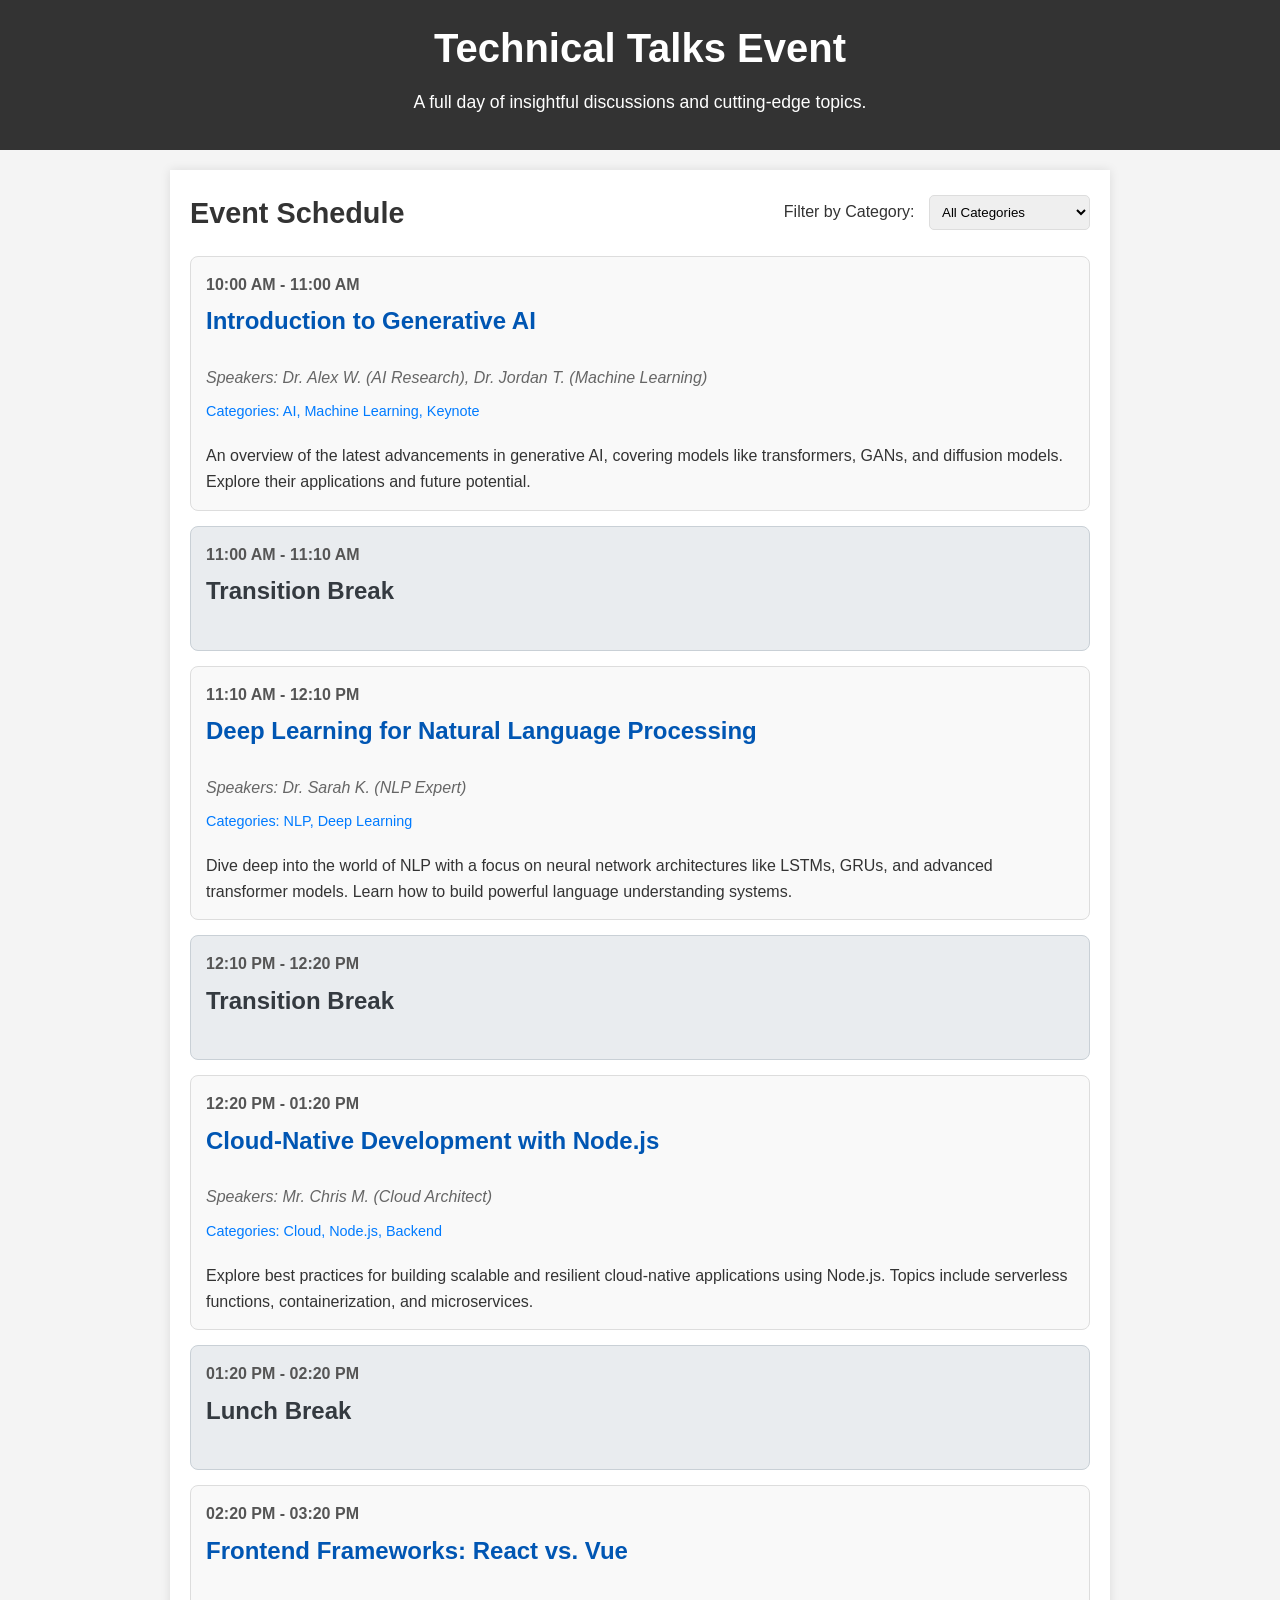
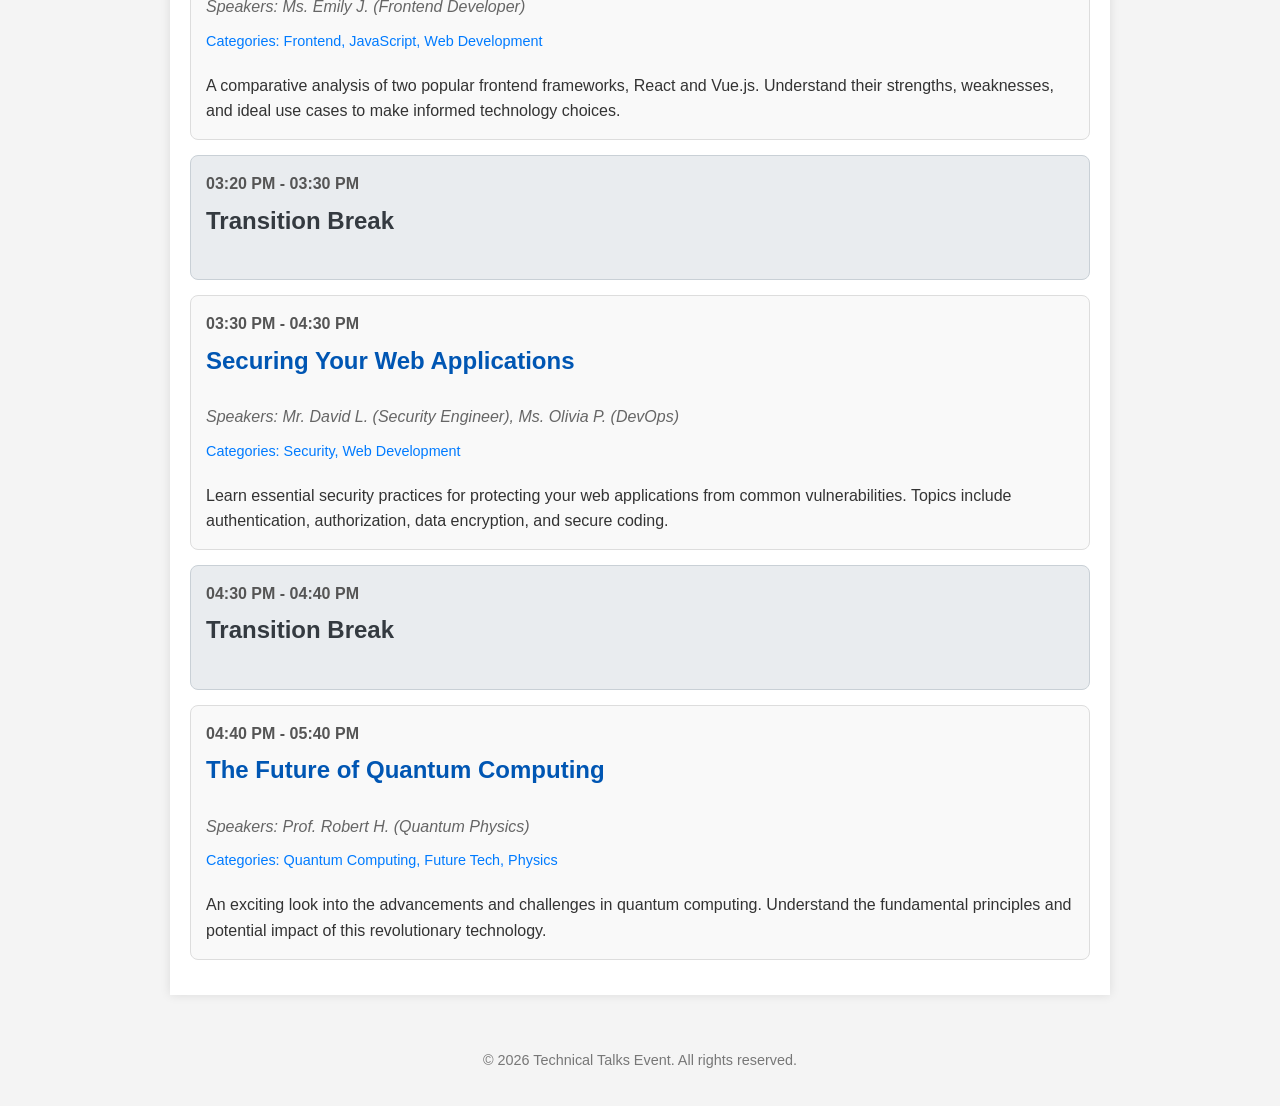
<file: index.html>
<!DOCTYPE html>
<html lang="en">
<head>
    <meta charset="UTF-8">
    <meta name="viewport" content="width=device-width, initial-scale=1.0">
    <title>Technical Talks Event Schedule</title>
    <style>
        body {
    font-family: Arial, sans-serif;
    margin: 0;
    padding: 0;
    background-color: #f4f4f4;
    color: #333;
    line-height: 1.6;
}

header {
    background-color: #333;
    color: #fff;
    padding: 1rem 0;
    text-align: center;
}

header h1 {
    margin: 0;
    font-size: 2.5rem;
}

header p {
    margin-top: 0.5rem;
    font-size: 1.1rem;
}

main {
    padding: 20px;
    max-width: 900px;
    margin: 20px auto;
    background-color: #fff;
    box-shadow: 0 0 10px rgba(0, 0, 0, 0.1);
}

#schedule-header {
    display: flex;
    justify-content: space-between;
    align-items: center;
    margin-bottom: 20px;
    flex-wrap: wrap;
}

#schedule-header h2 {
    margin: 0;
    font-size: 1.8rem;
}

.filter-controls label {
    margin-right: 10px;
}

.filter-controls select {
    padding: 8px;
    border-radius: 5px;
    border: 1px solid #ddd;
}

.talk, .break {
    background-color: #f9f9f9;
    border: 1px solid #ddd;
    margin-bottom: 15px;
    padding: 15px;
    border-radius: 8px;
    display: flex;
    flex-direction: column;
}

.talk h3, .break h3 {
    margin-top: 0;
    color: #0056b3;
    font-size: 1.5rem;
}

.talk-time, .break-time {
    font-weight: bold;
    color: #555;
    margin-bottom: 5px;
}

.talk-speakers {
    font-style: italic;
    color: #666;
    margin-bottom: 10px;
}

.talk-category {
    font-size: 0.9em;
    color: #007bff;
    margin-bottom: 10px;
}

.talk-description {
    margin-top: 10px;
}

.break {
    background-color: #e9ecef;
    border-color: #c9d0d6;
}

.break h3 {
    color: #343a40;
}

footer {
    text-align: center;
    padding: 20px;
    color: #777;
    font-size: 0.9em;
    margin-top: 20px;
}

@media (max-width: 600px) {
    #schedule-header {
        flex-direction: column;
        align-items: flex-start;
    }

    .filter-controls {
        margin-top: 15px;
    }
}

    </style>
</head>
<body>
    <header>
        <h1>Technical Talks Event</h1>
        <p>A full day of insightful discussions and cutting-edge topics.</p>
    </header>

    <main>
        <section id="schedule-header">
            <h2>Event Schedule</h2>
            <div class="filter-controls">
                <label for="category-filter">Filter by Category:</label>
                <select id="category-filter">
                    <option value="all">All Categories</option>
                </select>
            </div>
        </section>

        <section id="schedule-container">
            <!-- Schedule will be dynamically loaded here -->
        </section>
    </main>

    <footer>
        <p>&copy; 2026 Technical Talks Event. All rights reserved.</p>
    </footer>

    <script>
        
const eventSchedule = [
    {
        type: "talk",
        time: "10:00 AM - 11:00 AM",
        title: "Introduction to Generative AI",
        speakers: ["Dr. Alex W. (AI Research)", "Dr. Jordan T. (Machine Learning)"],
        category: ["AI", "Machine Learning", "Keynote"],
        duration: "1 hour",
        description: "An overview of the latest advancements in generative AI, covering models like transformers, GANs, and diffusion models. Explore their applications and future potential."
    },
    {
        type: "break",
        time: "11:00 AM - 11:10 AM",
        title: "Transition Break"
    },
    {
        type: "talk",
        time: "11:10 AM - 12:10 PM",
        title: "Deep Learning for Natural Language Processing",
        speakers: ["Dr. Sarah K. (NLP Expert)"],
        category: ["NLP", "Deep Learning"],
        duration: "1 hour",
        description: "Dive deep into the world of NLP with a focus on neural network architectures like LSTMs, GRUs, and advanced transformer models. Learn how to build powerful language understanding systems."
    },
    {
        type: "break",
        time: "12:10 PM - 12:20 PM",
        title: "Transition Break"
    },
    {
        type: "talk",
        time: "12:20 PM - 01:20 PM",
        title: "Cloud-Native Development with Node.js",
        speakers: ["Mr. Chris M. (Cloud Architect)"],
        category: ["Cloud", "Node.js", "Backend"],
        duration: "1 hour",
        description: "Explore best practices for building scalable and resilient cloud-native applications using Node.js. Topics include serverless functions, containerization, and microservices."
    },
    {
        type: "break",
        time: "01:20 PM - 02:20 PM",
        title: "Lunch Break"
    },
    {
        type: "talk",
        time: "02:20 PM - 03:20 PM",
        title: "Frontend Frameworks: React vs. Vue",
        speakers: ["Ms. Emily J. (Frontend Developer)"],
        category: ["Frontend", "JavaScript", "Web Development"],
        duration: "1 hour",
        description: "A comparative analysis of two popular frontend frameworks, React and Vue.js. Understand their strengths, weaknesses, and ideal use cases to make informed technology choices."
    },
    {
        type: "break",
        time: "03:20 PM - 03:30 PM",
        title: "Transition Break"
    },
    {
        type: "talk",
        time: "03:30 PM - 04:30 PM",
        title: "Securing Your Web Applications",
        speakers: ["Mr. David L. (Security Engineer)", "Ms. Olivia P. (DevOps)"],
        category: ["Security", "Web Development"],
        duration: "1 hour",
        description: "Learn essential security practices for protecting your web applications from common vulnerabilities. Topics include authentication, authorization, data encryption, and secure coding."
    },
    {
        type: "break",
        time: "04:30 PM - 04:40 PM",
        title: "Transition Break"
    },
    {
        type: "talk",
        time: "04:40 PM - 05:40 PM",
        title: "The Future of Quantum Computing",
        speakers: ["Prof. Robert H. (Quantum Physics)"],
        category: ["Quantum Computing", "Future Tech", "Physics"],
        duration: "1 hour",
        description: "An exciting look into the advancements and challenges in quantum computing. Understand the fundamental principles and potential impact of this revolutionary technology."
    }
];

        document.addEventListener('DOMContentLoaded', () => {
    const scheduleContainer = document.getElementById('schedule-container');
    const categoryFilter = document.getElementById('category-filter');

    // This eventSchedule will be injected by the build script
    // const eventSchedule = [...];

    function renderSchedule(scheduleData) {
        scheduleContainer.innerHTML = ''; // Clear previous schedule

        scheduleData.forEach(item => {
            if (item.type === 'talk') {
                const talkElement = document.createElement('div');
                talkElement.classList.add('talk');
                talkElement.innerHTML = `
                    <div class="talk-time">${item.time}</div>
                    <h3>${item.title}</h3>
                    <div class="talk-speakers">Speakers: ${item.speakers.join(', ')}</div>
                    <div class="talk-category">Categories: ${item.category.join(', ')}</div>
                    <div class="talk-description">${item.description}</div>
                `;
                scheduleContainer.appendChild(talkElement);
            } else if (item.type === 'break') {
                const breakElement = document.createElement('div');
                breakElement.classList.add('break');
                breakElement.innerHTML = `
                    <div class="break-time">${item.time}</div>
                    <h3>${item.title}</h3>
                `;
                scheduleContainer.appendChild(breakElement);
            }
        });
    }

    function populateCategories() {
        const allCategories = new Set();
        eventSchedule.forEach(item => {
            if (item.type === 'talk' && item.category) {
                item.category.forEach(cat => allCategories.add(cat));
            }
        });

        categoryFilter.innerHTML = '<option value="all">All Categories</option>'; // Reset
        allCategories.forEach(cat => {
            const option = document.createElement('option');
            option.value = cat;
            option.textContent = cat;
            categoryFilter.appendChild(option);
        });
    }

    function filterSchedule() {
        const selectedCategory = categoryFilter.value;
        if (selectedCategory === 'all') {
            renderSchedule(eventSchedule);
        } else {
            const filteredData = eventSchedule.filter(item => {
                return item.type === 'break' || (item.type === 'talk' && item.category.includes(selectedCategory));
            });
            renderSchedule(filteredData);
        }
    }

    // Initial render and setup
    if (typeof eventSchedule !== 'undefined' && eventSchedule.length > 0) {
        populateCategories();
        renderSchedule(eventSchedule);
    }

    categoryFilter.addEventListener('change', filterSchedule);
});

    </script>
</body>
</html>
</file>
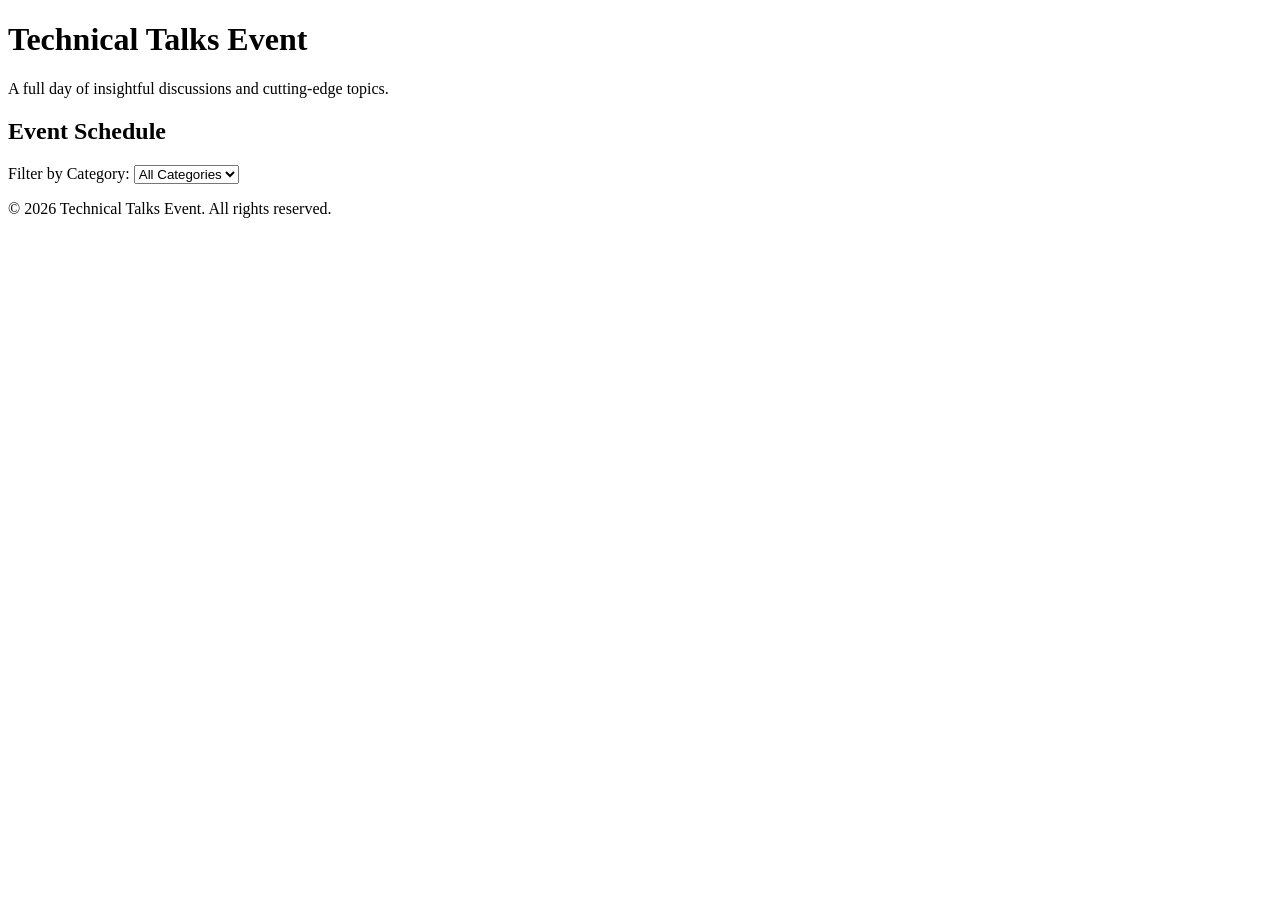
<file: template.html>
<!DOCTYPE html>
<html lang="en">
<head>
    <meta charset="UTF-8">
    <meta name="viewport" content="width=device-width, initial-scale=1.0">
    <title>Technical Talks Event Schedule</title>
    <style>
        /* INJECT_CSS_HERE */
    </style>
</head>
<body>
    <header>
        <h1>Technical Talks Event</h1>
        <p>A full day of insightful discussions and cutting-edge topics.</p>
    </header>

    <main>
        <section id="schedule-header">
            <h2>Event Schedule</h2>
            <div class="filter-controls">
                <label for="category-filter">Filter by Category:</label>
                <select id="category-filter">
                    <option value="all">All Categories</option>
                </select>
            </div>
        </section>

        <section id="schedule-container">
            <!-- Schedule will be dynamically loaded here -->
        </section>
    </main>

    <footer>
        <p>&copy; 2026 Technical Talks Event. All rights reserved.</p>
    </footer>

    <script>
        /* INJECT_DATA_HERE */
        /* INJECT_JS_HERE */
    </script>
</body>
</html>
</file>
